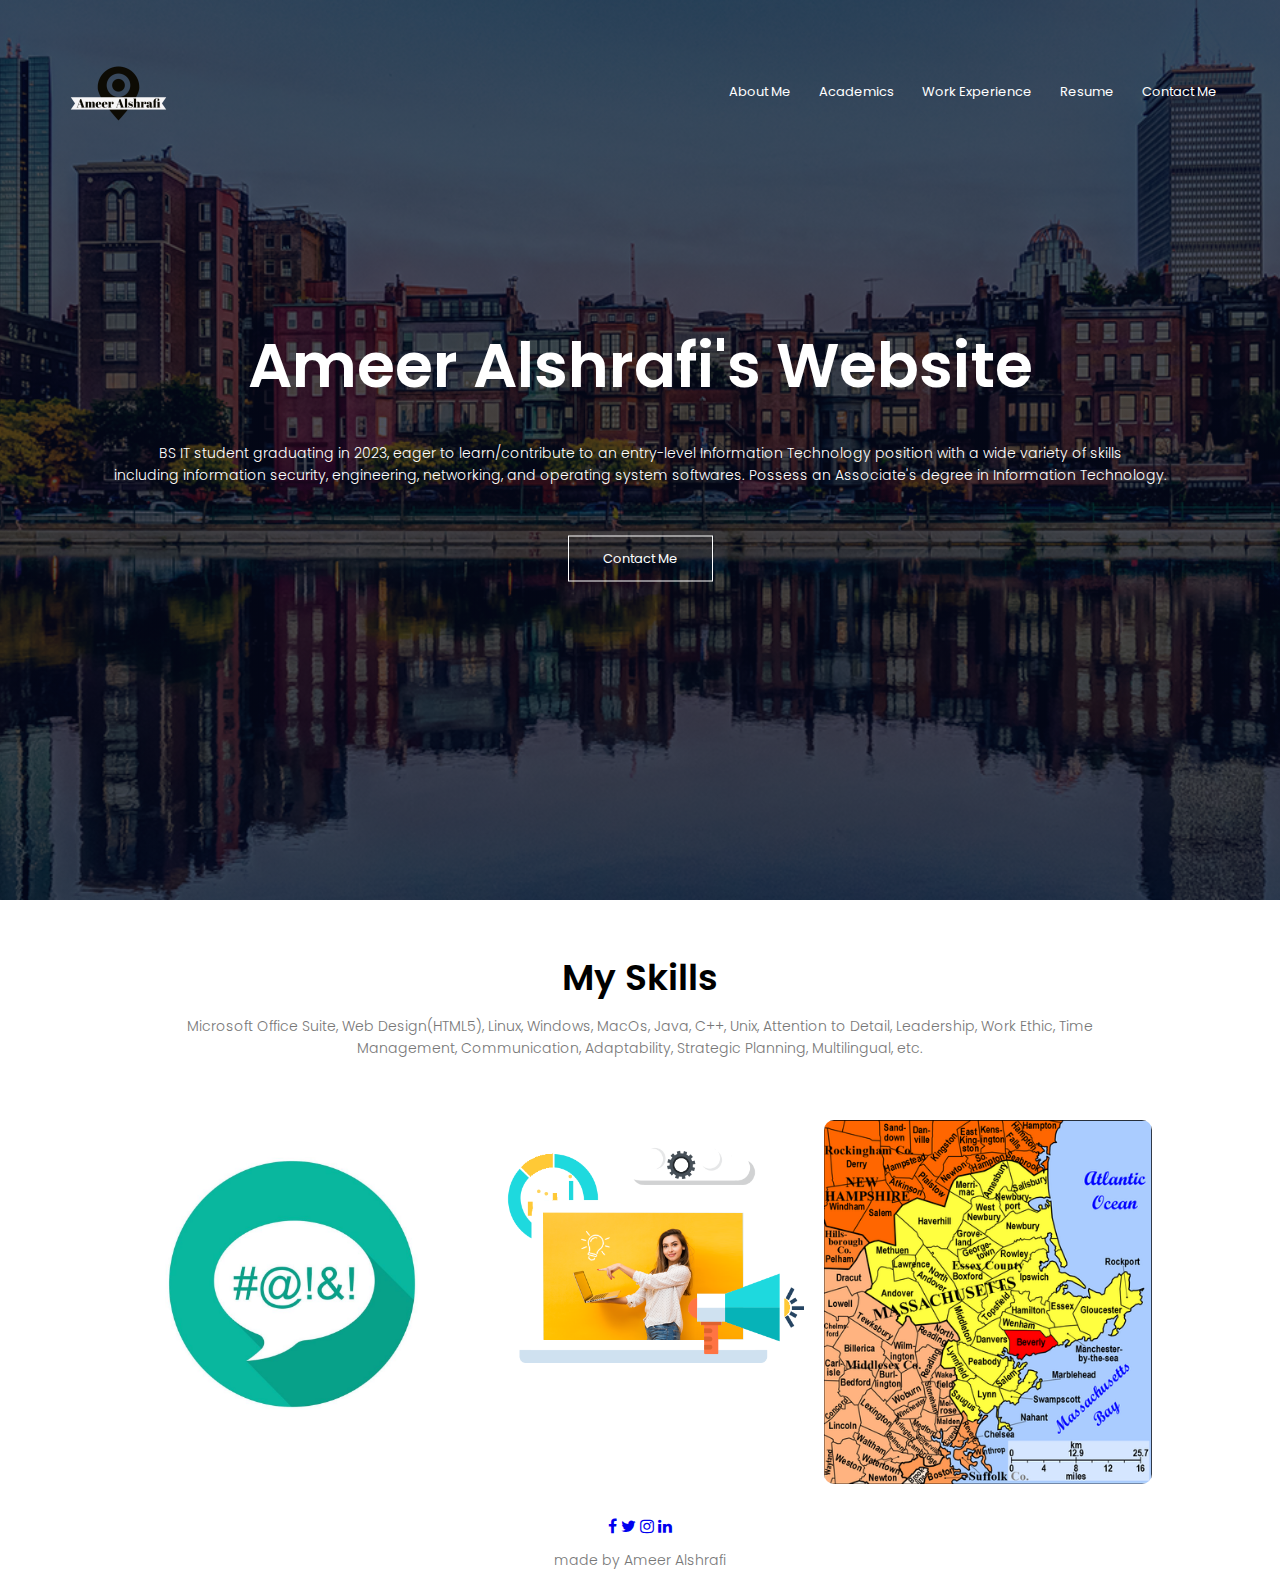
<file: index.html>
<html>
<head>
<meta name="viewport" content="width=device-width, initial-scale=1.0">
<title>Ameer Alshrafi's Website</title>
<link rel="stylesheet" href="style.css">
<link href="https://fonts.googleapis.com/css?family=Poppins:100,200,300,400,600,700&display=swap" rel="stylesheet">
<link rel="stylesheet" href="https://stackpath.bootstrapcdn.com/font-awesome/4.7.0/css/font-awesome.min.css"> 
</head>
<body>
    <section class="header">
        
        <nav>
            <a href="index.html"><img src="images/logo.png"></a>
            <div class="nav-links" id="navLinks">  
                <i class="fa fa-close" onclick="hideMenu()"></i>
                <ul>
                    <li><a href="index.html">About Me</a></li>
                    <li><a href="academics.html">Academics</a></li>
                    <li><a href="WorkExperience.html">Work Experience</a></li>
                    <li><a href="resume.html">Resume</a></li>
                    <li><a href="contact.html">Contact Me</a></li>
                </ul>
            </div>
            <i class="fa fa-bars" onclick="showMenu()"></i>
        </nav>
        
        <div class="text-box">
            <h1>Ameer Alshrafi's Website</h1>
            <p>BS IT student graduating in 2023, eager to
learn/contribute to an entry-level Information
Technology position with a wide variety of skills
<br>including information security, engineering,
networking, and operating system softwares.
Possess an Associate's degree in Information
Technology.</p>
            <a href="contact.html" class="hero-btn">Contact Me</a>
        </div>
    </section>
    

    
<!---------- Skills ---------->
    
    <section class="skills">
        <h1>My Skills</h1>
        <p>Microsoft Office Suite, Web Design(HTML5), Linux, Windows, MacOs, Java, C++, Unix, Attention to Detail, Leadership, Work Ethic,
        Time Management, Communication, Adaptability, Strategic Planning, Multilingual, etc.</p>
            <div class="row">
                <div class="skills-col">
                    <img src="images/images.jpg">
                    <div class="layer">
                        <h3>My Languages: English, Arabic, Spanish</h3>
                    </div>
                </div>
                <div class="skills-col">
                    <img src="images/22.png">
                    <div class="layer">
                        <h3>For Example: This Website is my own fully coded website!</h3>
                    </div>
                </div>
                <div class="skills-col">
                    <img src="images/2.png">
                    <div class="layer">
                        <h3>Hometown: Beverly, MA</h3>
                    </div>
                </div>
                
            </div>
    </section>
    

    
    
    

<!-------- footer ---------->

<section class="footer">
        <center>
        <div class="icons">
            <a href="https://www.linkedin.com/in/ameer-alshrafi-76b815172
"><i class="fa fa-facebook"></i></a>
            <a href="https://www.linkedin.com/in/ameer-alshrafi-76b815172
"><i class="fa fa-twitter"></i></a>
            <a href="https://www.linkedin.com/in/ameer-alshrafi-76b815172
"><i class="fa fa-instagram"></i></a>
            <a href="https://www.linkedin.com/in/ameer-alshrafi-76b815172
"><i class="fa fa-linkedin"></i></a>
            
        </div>
        <a href="https://www.linkedin.com/in/ameer-alshrafi-76b815172" class="footer-link"><p>made by Ameer Alshrafi</p></a>
        </center>
</section>    
  
  
<!----JavaScript for toggle menu---->
<script>
    var navLinks = document.getElementById("navLinks");

    function showMenu() {
        navLinks.style.right = "0";
    }

    function hideMenu() {
        navLinks.style.right = "-200px";
    }
</script> 
    
</body>
</html>
</file>
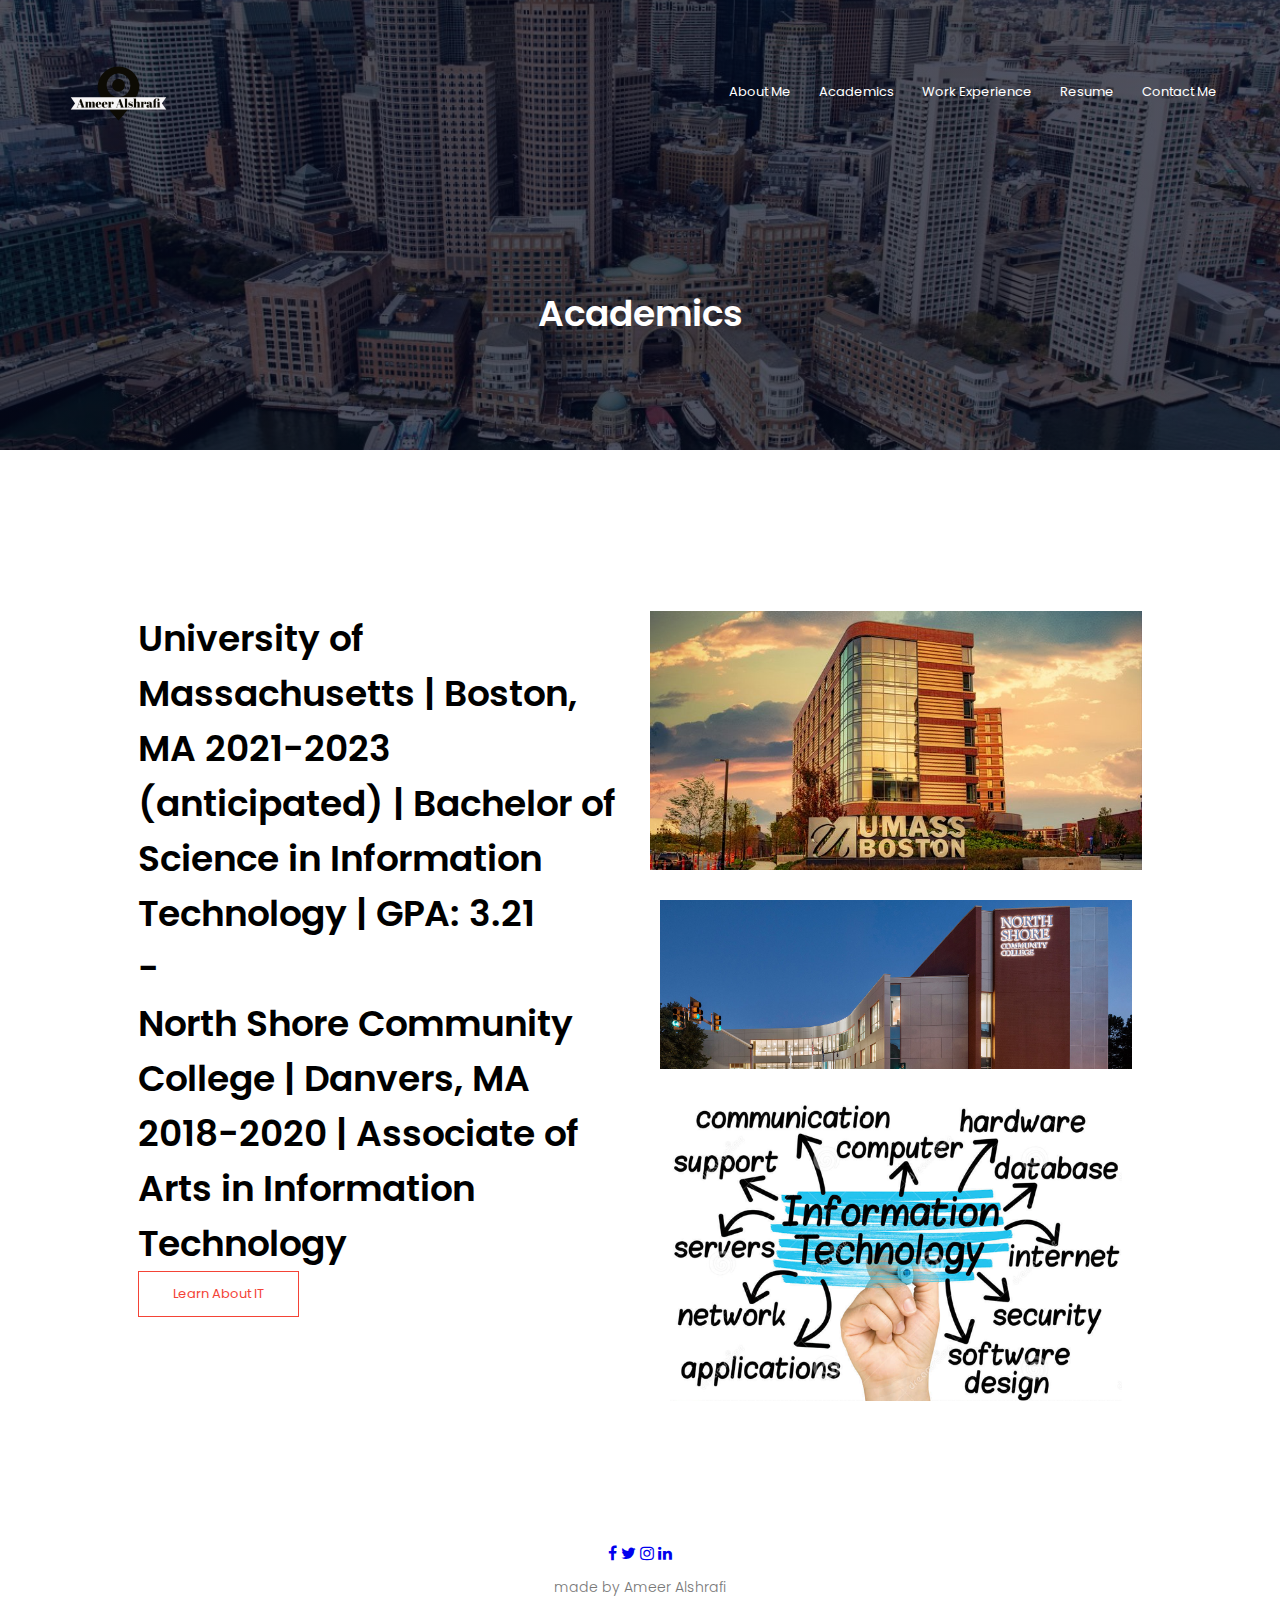
<file: academics.html>
<html>
<head>
<meta name="viewport" content="width=device-width, initial-scale=1.0">
<title>Ameer Alshrafi's Website</title>
<link rel="stylesheet" href="style.css">
<link href="https://fonts.googleapis.com/css?family=Poppins:100,200,300,400,600,700&display=swap" rel="stylesheet">
<link rel="stylesheet" href="https://stackpath.bootstrapcdn.com/font-awesome/4.7.0/css/font-awesome.min.css"> 
</head>
<body>
    <section class="sub-header">
        <nav>
            <a href="index.html"><img src="images/logo.png"></a>
            <div class="nav-links" id="navLinks">  
                <i class="fa fa-close" onclick="hideMenu()"></i>
                <ul>
                    <li><a href="index.html">About Me</a></li>
                    <li><a href="academics.html">Academics</a></li>
                    <li><a href="WorkExperience.html">Work Experience</a></li>
                    <li><a href="resume.html">Resume</a></li>
                    <li><a href="contact.html">Contact Me</a></li>
                </ul>
            </div>
            <i class="fa fa-bars" onclick="showMenu()"></i>
        </nav>   
            <h1>Academics</h1>
    </section>
    
    
<!------- Academics -------->
    
<section class="Academics">
    <div class="row">
        <div class="Academics-col">
            <h1>University of Massachusetts | Boston, MA
2021-2023 (anticipated) | Bachelor of Science
in Information Technology | GPA: 3.21
</h1> 
<h1>-</h1>
<h1>North Shore Community College | Danvers, MA
2018-2020 | Associate of Arts in
Information Technology
</h1>         
            
            <a href="https://www.youtube.com/watch?v=2WB6RcY0MPc&ab_channel=DestinLearning" class="hero-btn red-btn">Learn About IT</a>
        </div>
        <div class="Academics-col">
            <img src="images/umb.jpg">
        <div class="Academics-col">
            <img src="images/nscc.jpg">
            <div class="Academics-col">
            <img src="images/it.png">
        </div>
        
    </div>    
</section>
    
<!-------- footer ---------->

<section class="footer">
        <center>
        <div class="icons">
            <a href="https://www.linkedin.com/in/ameer-alshrafi-76b815172
"><i class="fa fa-facebook"></i></a>
            <a href="https://www.linkedin.com/in/ameer-alshrafi-76b815172
"><i class="fa fa-twitter"></i></a>
            <a href="https://www.linkedin.com/in/ameer-alshrafi-76b815172
"><i class="fa fa-instagram"></i></a>
            <a href="https://www.linkedin.com/in/ameer-alshrafi-76b815172
"><i class="fa fa-linkedin"></i></a>
            
        </div>
        <a href="https://www.linkedin.com/in/ameer-alshrafi-76b815172" class="footer-link"><p>made by Ameer Alshrafi</p></a>
        </center>
</section>
      
  
  
<!----JavaScript for toggle menu---->
<script>
    var navLinks = document.getElementById("navLinks");

    function showMenu() {
        navLinks.style.right = "0";
    }

    function hideMenu() {
        navLinks.style.right = "-200px";
    }
</script> 
    
</body>
</html>
</file>
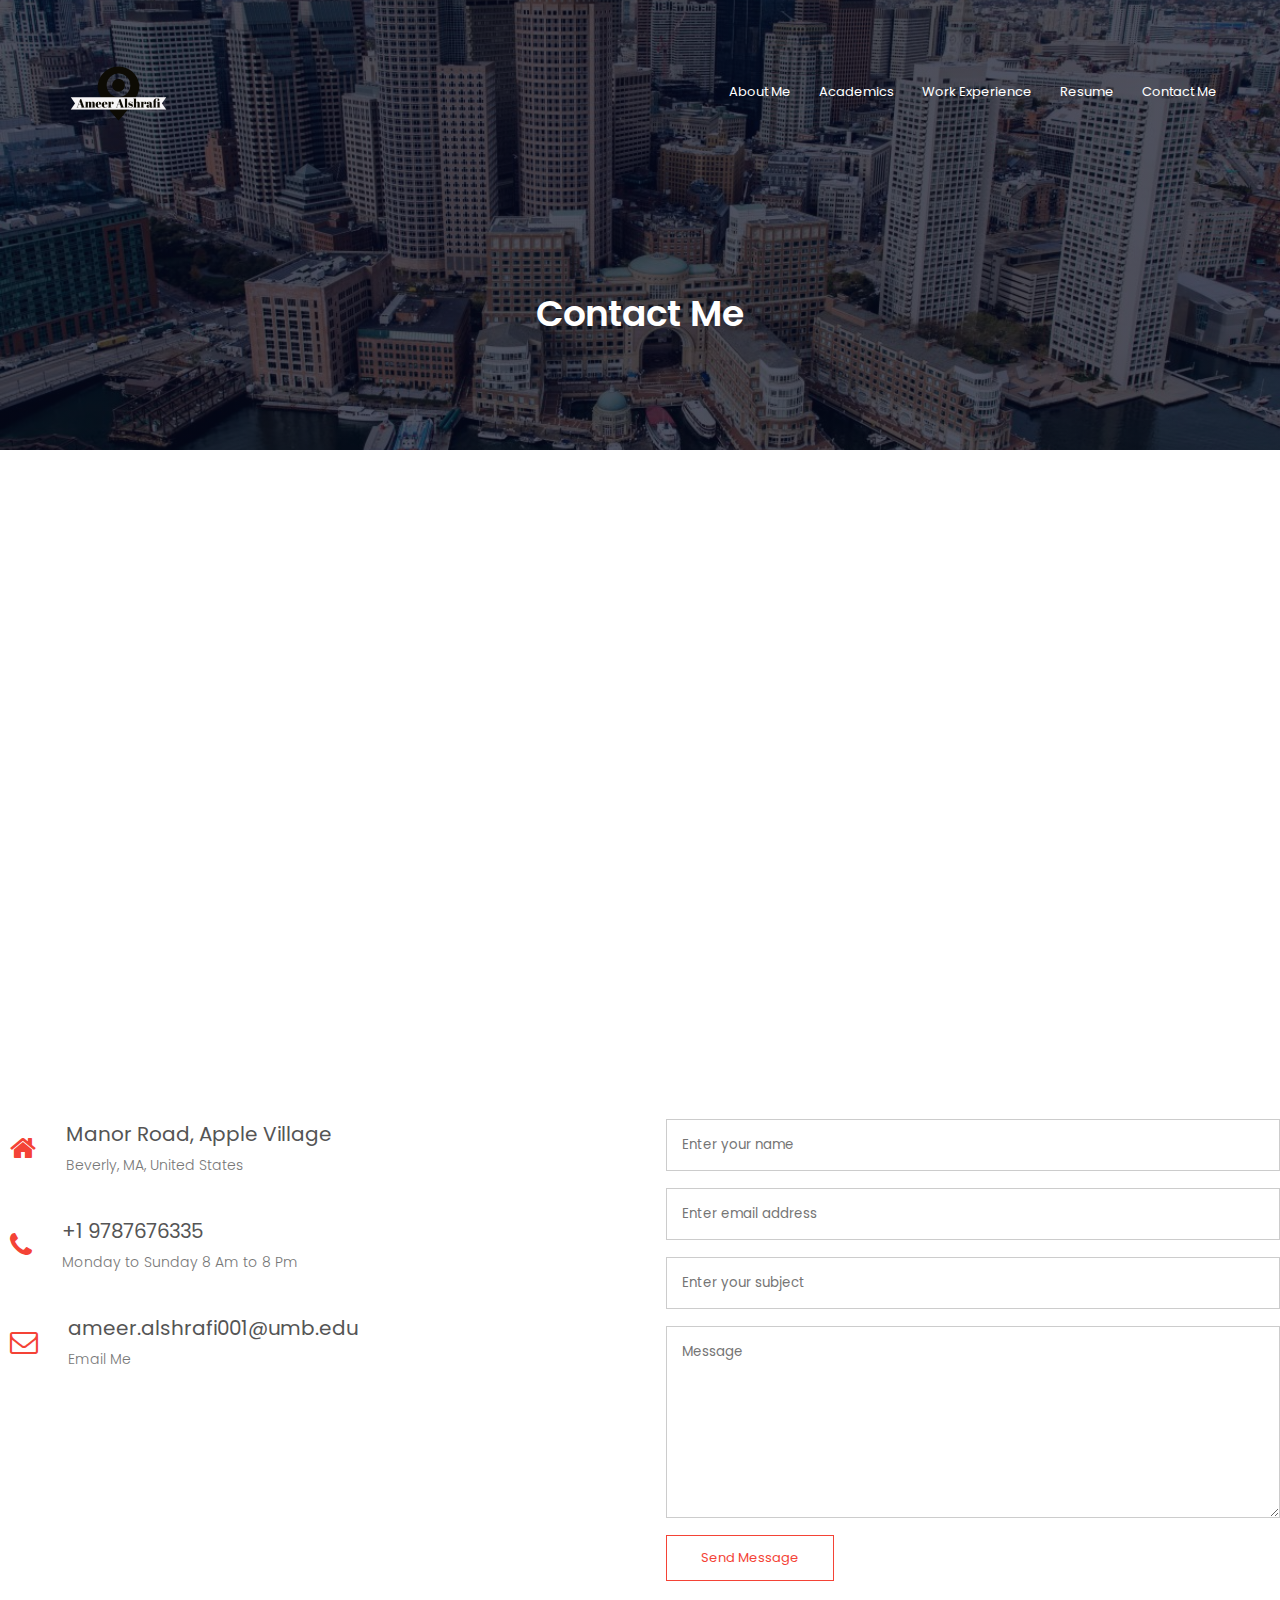
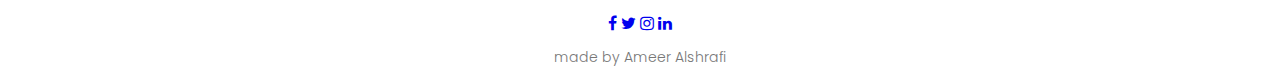
<file: contact.html>
<html>
<head>
<meta name="viewport" content="width=device-width, initial-scale=1.0">
<title>Ameer Alshrafi's Website</title>
<link rel="stylesheet" href="style.css">
<link href="https://fonts.googleapis.com/css?family=Poppins:100,200,300,400,600,700&display=swap" rel="stylesheet">
<link rel="stylesheet" href="https://stackpath.bootstrapcdn.com/font-awesome/4.7.0/css/font-awesome.min.css"> 
</head>
<body>
    <section class="sub-header">
        <nav>
            <a href="index.html"><img src="images/logo.png"></a>
            <div class="nav-links" id="navLinks">  
                <i class="fa fa-close" onclick="hideMenu()"></i>
                <ul>
                    <li><a href="index.html">About Me</a></li>
                    <li><a href="academics.html">Academics</a></li>
                    <li><a href="WorkExperience.html">Work Experience</a></li>
                    <li><a href="resume.html">Resume</a></li>
                    <li><a href="contact.html">Contact Me</a></li>
                </ul>
            </div>
            <i class="fa fa-bars" onclick="showMenu()"></i>
        </nav>
            <h1>Contact Me</h1>
    </section>
    

    
    <section class="location">
            <iframe src="https://maps.google.com/maps?q=Boston%20Massachusetts&t=&z=11&ie=UTF8&iwloc=&output=embed" width="720" height="445" frameborder="0" style="border:0" allowfullscreen></iframe>
    </section>
    
    <section class="contact-me">
            <div class="row">
                <div class="contact-col">
                    <div>
                        <i class="fa fa-home"></i>
                        <span>
                            <h5>Manor Road, Apple Village</h5>
                            <p>Beverly, MA, United States</p>
                        </span>
                    </div>
                    <div>
                        <i class="fa fa-phone"></i>
                        <span>
                            <h5>+1 9787676335</h5>
                            <p>Monday to Sunday 8 Am to 8 Pm</p>
                        </span>
                    </div>
                    <div>
                        <i class="fa fa-envelope-o"></i>
                        <span>
                            <h5>ameer.alshrafi001@umb.edu</h5>
                            <p>Email Me</p>
                        </span>
                    </div>
                </div>
                <div class="contact-col">
                    <form method="post" action="contact-form-handler.php">
                    <input type="text" name="name" placeholder="Enter your name" required>
                    <input type="email" name="email" placeholder="Enter email address" required>
                    <input type="text" name="subject" placeholder="Enter your subject" required>
                    <textarea rows="8" name="message" placeholder="Message" required></textarea>
                    <button type="submit" class="hero-btn red-btn">Send Message</button>
                    </form> 
                </div>
            </div>
    </section>
    
<!-------- footer ---------->

<section class="footer">
        <center>
        <div class="icons">
            <a href="https://www.linkedin.com/in/ameer-alshrafi-76b815172
"><i class="fa fa-facebook"></i></a>
            <a href="https://www.linkedin.com/in/ameer-alshrafi-76b815172
"><i class="fa fa-twitter"></i></a>
            <a href="https://www.linkedin.com/in/ameer-alshrafi-76b815172
"><i class="fa fa-instagram"></i></a>
            <a href="https://www.linkedin.com/in/ameer-alshrafi-76b815172
"><i class="fa fa-linkedin"></i></a>
            
        </div>
        <a href="https://www.linkedin.com/in/ameer-alshrafi-76b815172" class="footer-link"><p>made by Ameer Alshrafi</p></a>
        </center>
</section> 
    
  
  
<!----JavaScript for toggle menu---->
<script>
    var navLinks = document.getElementById("navLinks");

    function showMenu() {
        navLinks.style.right = "0";
    }

    function hideMenu() {
        navLinks.style.right = "-200px";
    }
</script> 
    
</body>
</html>
</file>
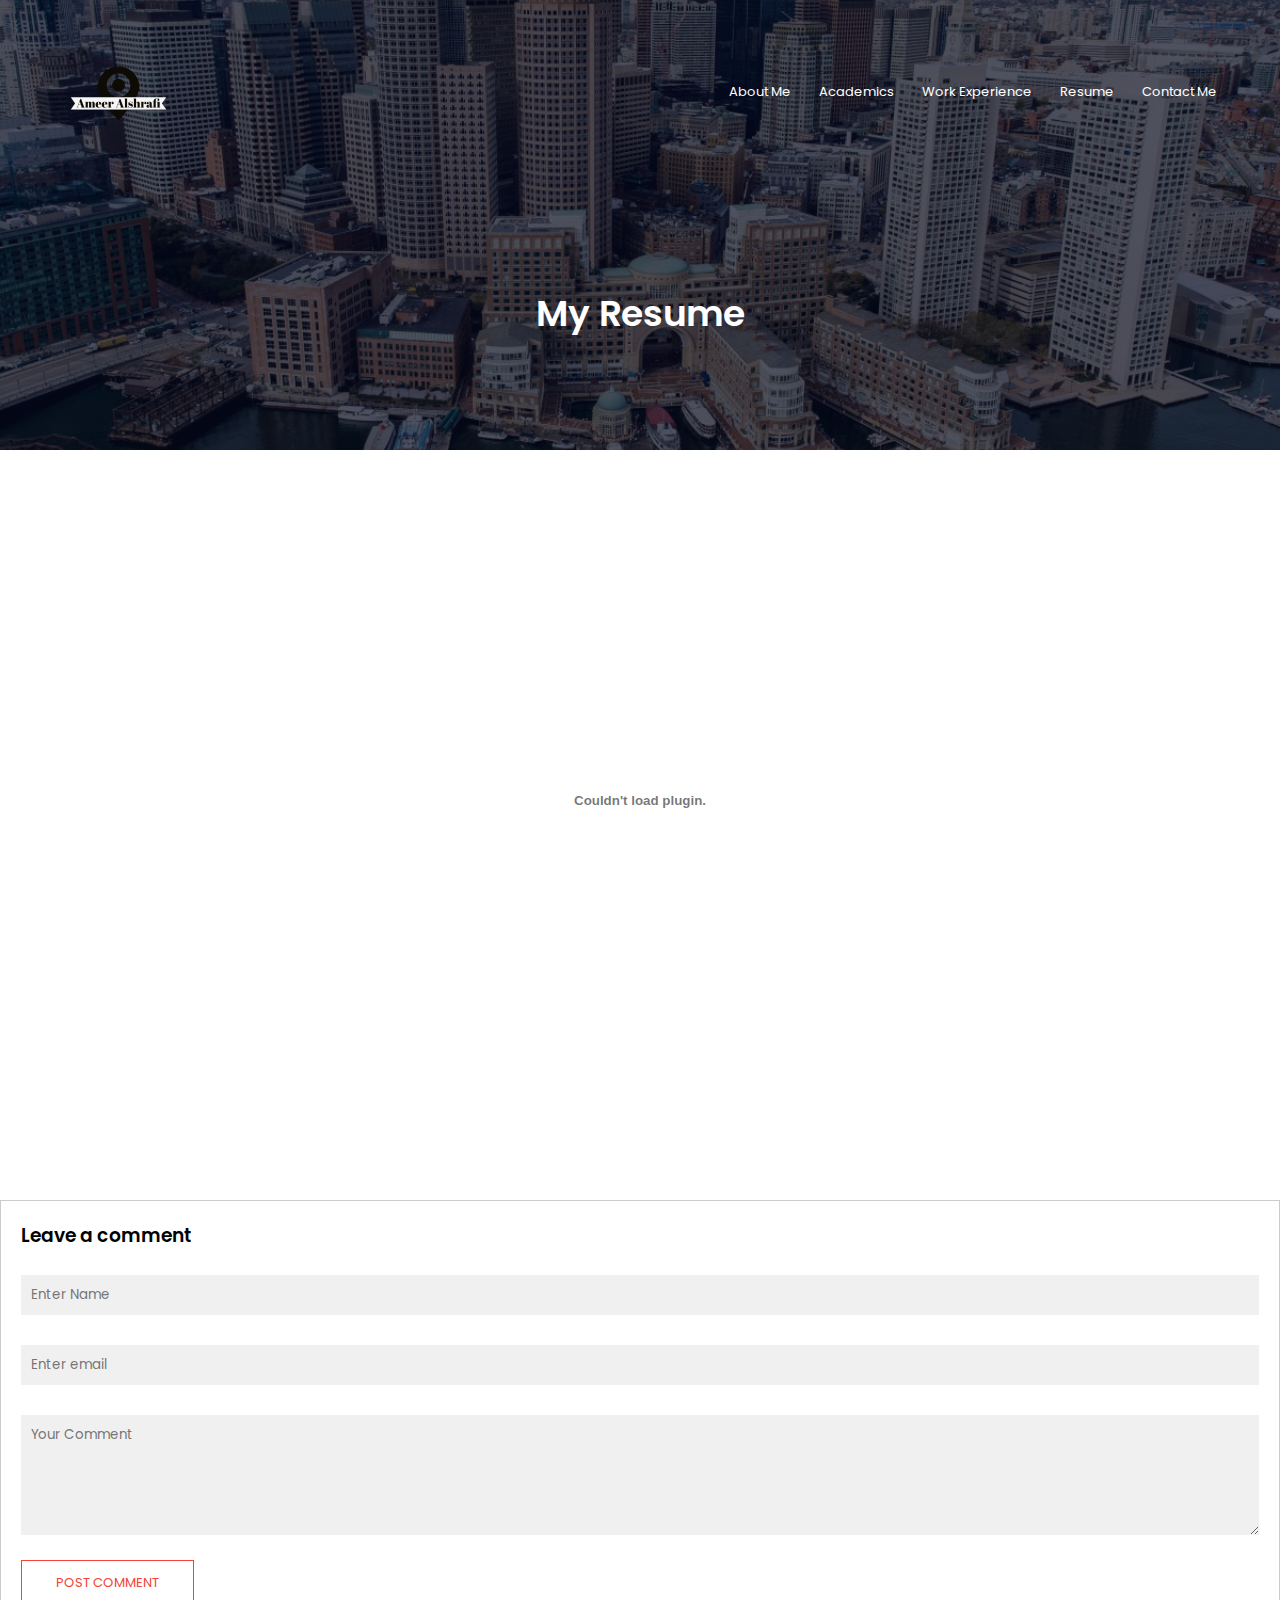
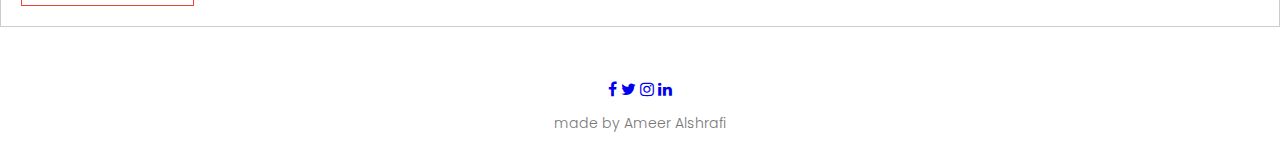
<file: resume.html>
<html>
<head>
<meta name="viewport" content="width=device-width, initial-scale=1.0">
<title>Ameer Alshrafi's Websbite</title>
<link rel="stylesheet" href="style.css">
<link href="https://fonts.googleapis.com/css?family=Poppins:100,200,300,400,600,700&display=swap" rel="stylesheet">
<link rel="stylesheet" href="https://stackpath.bootstrapcdn.com/font-awesome/4.7.0/css/font-awesome.min.css"> 
</head>
<body>
    <section class="sub-header">
        <nav>
            <a href="index.html"><img src="images/logo.png"></a>
            <div class="nav-links" id="navLinks">  
                <i class="fa fa-close" onclick="hideMenu()"></i>
                <ul>
                    <li><a href="index.html">About Me</a></li>
                    <li><a href="academics.html">Academics</a></li>
                    <li><a href="WorkExperience.html">Work Experience</a></li>
                    <li><a href="resume.html">Resume</a></li>
                    <li><a href="contact.html">Contact Me</a></li>
                </ul>
            </div>
            <i class="fa fa-bars" onclick="showMenu()"></i>
        </nav>
            <h1>My Resume</h1>
    </section>
    <embed src="Ameer_Alshrafi_Resume.pdf" type="application/pdf" width="100%" height="700px" />

        
        <div class="comment-box">
            <h3>Leave a comment</h3>
            <form class="comment-form">
                    <input type="text" placeholder="Enter Name">
                    <input type="email" placeholder="Enter email">
                    <textarea rows="5" placeholder="Your Comment"></textarea>
                    <button type="submit" class="hero-btn red-btn">POST COMMENT</button>
            </form>
        </div>
    </div>
        
    
     
    </div>
    </section>
    
<!-------- footer ---------->

<section class="footer">
        <center>
        <div class="icons">
            <a href="https://www.linkedin.com/in/ameer-alshrafi-76b815172
"><i class="fa fa-facebook"></i></a>
            <a href="https://www.linkedin.com/in/ameer-alshrafi-76b815172
"><i class="fa fa-twitter"></i></a>
            <a href="https://www.linkedin.com/in/ameer-alshrafi-76b815172
"><i class="fa fa-instagram"></i></a>
            <a href="https://www.linkedin.com/in/ameer-alshrafi-76b815172
"><i class="fa fa-linkedin"></i></a>
            
        </div>
        <a href="https://www.linkedin.com/in/ameer-alshrafi-76b815172" class="footer-link"><p>made by Ameer Alshrafi</p></a>
        </center>
</section>  
    
  
  
<!----JavaScript for toggle menu---->
<script>
    var navLinks = document.getElementById("navLinks");

    function showMenu() {
        navLinks.style.right = "0";
    }

    function hideMenu() {
        navLinks.style.right = "-200px";
    }
</script> 
    
</body>
</html>
</file>
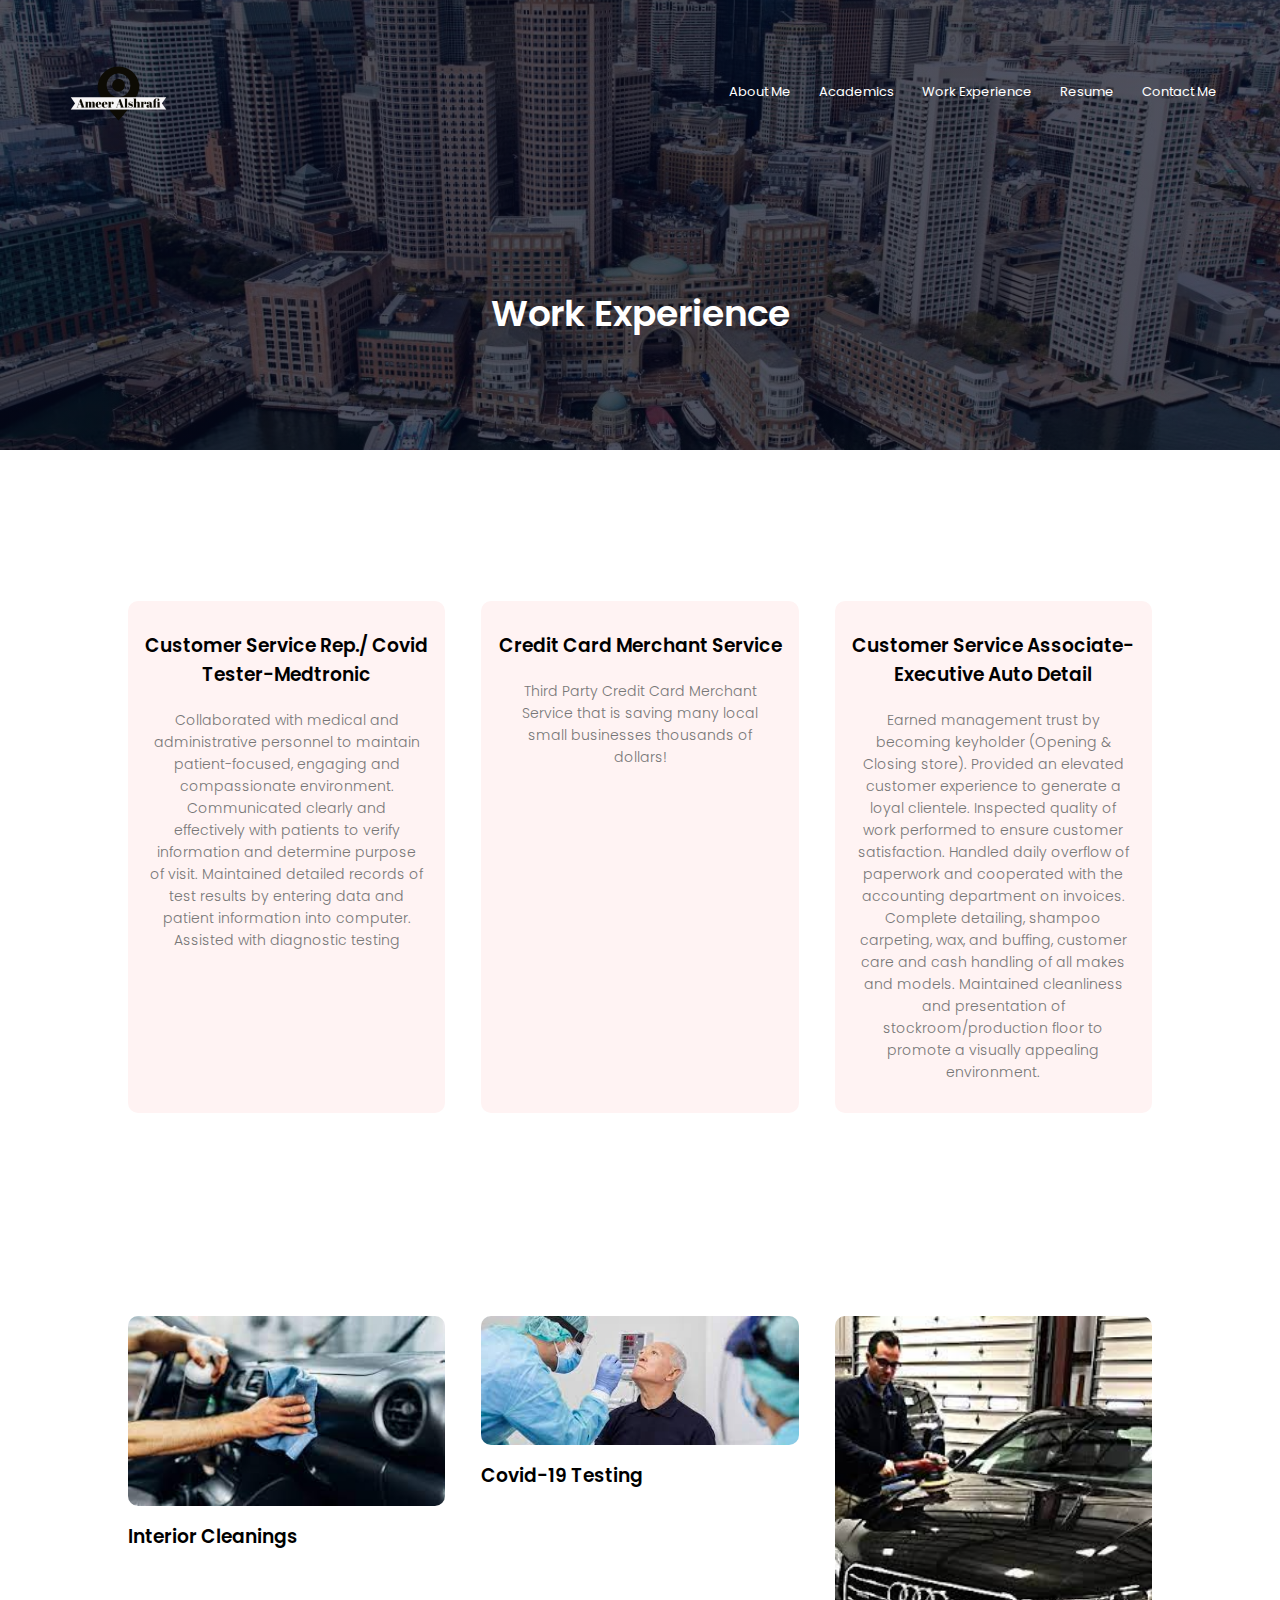
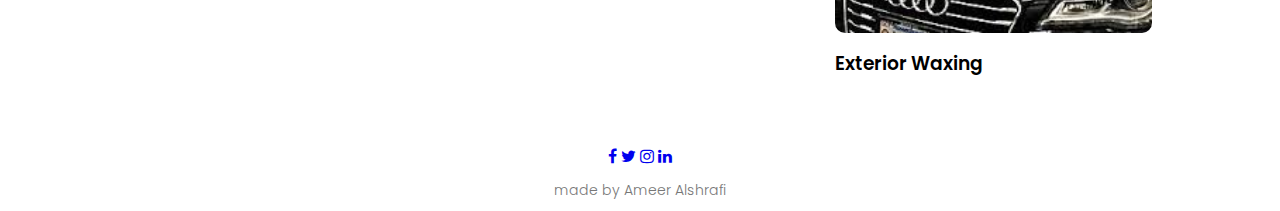
<file: WorkExperience.html>
<html>
<head>
<meta name="viewport" content="width=device-width, initial-scale=1.0">
<title>Ameer Alshrafi's Website</title>
<link rel="stylesheet" href="style.css">
<link href="https://fonts.googleapis.com/css?family=Poppins:100,200,300,400,600,700&display=swap" rel="stylesheet">
<link rel="stylesheet" href="https://stackpath.bootstrapcdn.com/font-awesome/4.7.0/css/font-awesome.min.css"> 
</head>
<body>
    <section class="sub-header">
        <nav>
            <a href="index.html"><img src="images/logo.png"></a>
            <div class="nav-links" id="navLinks">  
                <i class="fa fa-close" onclick="hideMenu()"></i>
                <ul>
                    <li><a href="index.html">About Me</a></li>
                    <li><a href="academics.html">Academics</a></li>
                    <li><a href="WorkExperience.html">Work Experience</a></li>
                    <li><a href="resume.html">Resume</a></li>
                    <li><a href="contact.html">Contact Me</a></li>
                </ul>
            </div>
            <i class="fa fa-bars" onclick="showMenu()"></i>
        </nav>
            <h1>Work Experience</h1>
    </section>
    
    
<!---------- WorkExperience ----------->
    
    <section class="WorkExperience">
        <div class="row">
            <div class="WorkExperience-col">
                <h3>Customer Service Rep./ Covid Tester-Medtronic</h3>
                <p>Collaborated with medical and administrative
personnel to maintain patient-focused, engaging
and compassionate environment.
Communicated clearly and effectively with
patients to verify information and determine
purpose of visit.
Maintained detailed records of test results by
entering data and patient information into
computer.
Assisted with diagnostic testing</p>
            </div>
            <div class="WorkExperience-col">
                <h3>Credit Card Merchant Service</h3>
                <p>Third Party Credit Card Merchant Service that is saving many local small businesses thousands of dollars!</p>
            </div>
            <div class="WorkExperience-col">
                <h3>Customer Service Associate-Executive Auto Detail</h3>
                <p>Earned management trust by becoming keyholder
(Opening & Closing store).
Provided an elevated customer experience to
generate a loyal clientele. Inspected quality of
work performed to ensure customer satisfaction.
Handled daily overflow of paperwork and
cooperated with the accounting department on
invoices.
Complete detailing, shampoo carpeting, wax, and
buffing, customer care and cash handling of all
makes and models.
Maintained cleanliness and presentation of
stockroom/production floor to promote a visually
appealing environment.</p>
            </div>
            
        </div>
    </section>
    
<!---------- workimages ---------->
    
    <section class="workimages">
        
            <div class="row">
                <div class="workimages-col">
                    <img src="images/detail.jpg">
                    <h3>Interior Cleanings</h3>
                    
                </div>
                <div class="workimages-col">
                    <img src="images/covid.jpg">
                    <h3>Covid-19 Testing</h3>
                    
                </div>
                <div class="workimages-col">
                    <img src="images/ren.jpg">
                    <h3>Exterior Waxing</h3>
                    
                </div>
            </div>
    </section>
    
<!-------- footer ---------->

<section class="footer">
        <center>
        <div class="icons">
            <a href="https://www.linkedin.com/in/ameer-alshrafi-76b815172
"><i class="fa fa-facebook"></i></a>
            <a href="https://www.linkedin.com/in/ameer-alshrafi-76b815172
"><i class="fa fa-twitter"></i></a>
            <a href="https://www.linkedin.com/in/ameer-alshrafi-76b815172
"><i class="fa fa-instagram"></i></a>
            <a href="https://www.linkedin.com/in/ameer-alshrafi-76b815172
"><i class="fa fa-linkedin"></i></a>
            
        </div>
        <a href="https://www.linkedin.com/in/ameer-alshrafi-76b815172" class="footer-link"><p>made by Ameer Alshrafi</p></a>
        </center>
</section>  
    
  
  
<!----JavaScript for toggle menu---->
<script>
    var navLinks = document.getElementById("navLinks");

    function showMenu() {
        navLinks.style.right = "0";
    }

    function hideMenu() {
        navLinks.style.right = "-200px";
    }
</script>  
    
</body>
</html>
</file>
<file: style.css>
*{
    margin: 0;
    padding: 0;
    font-family: 'Poppins', sans-serif;
}
.header{
    min-height: 100vh;
    width: 100%;
    background-image: linear-gradient(rgba(4,9,30,0.7),rgba(4,9,30,0.7)),url(images/banner.jpg);
    background-position: center;
    background-size: cover;
    position: relative;
    overflow: hidden;
}

nav{
    display: flex;
    padding: 2% 4%;
    justify-content: space-between;
    align-items: center;
}
nav img{
    width: 135px;
}
.nav-links{
    flex: 1;
    text-align: right;
}
.nav-links ul li{
    list-style: none;
    display: inline-block;
    padding: 8px 12px;
    position: relative;
}
.nav-links ul li a{
    color: #fff;
    text-decoration: none;
    font-size: 13px;
}
.nav-links ul li::after{
    content: '';
    width: 0%;
    height: 2px;
    background: #f44336;
    display: block;
    margin: auto;
    transition: .5s;    
}
.nav-links ul li:hover::after{
    width: 100%;
}
nav .fa{
    display: none;
}

.text-box{
    width: 90%;
    color: #fff;
    position: absolute;
    top: 50%;
    left: 50%;
    transform: translate(-50%, -50%);
    text-align: center;
}
.text-box h1{
    font-size: 62px;
}
.text-box p{
    margin: 20px 0 40px;
    font-size: 14px;
    color: #fff;
}
.hero-btn {
    display: inline-block;
    text-decoration: none;
    color: #fff;
    border: 1px solid #fff;
    padding: 12px 34px;
    font-size: 13px;
    background: transparent;
    position: relative;
    cursor: pointer;
    transition: 1s;
}

.hero-btn:hover{
    border: 1px solid #f44336;
    background: #f44336;
}


@media(max-width: 700px)
{
   .nav-links ul li
    {
        display: block;
    }
    .nav-links
    {
        position: fixed;
        background: #f44336;
        height: 100vh;
        width: 200px;
        top: 0;
        right: -200px;
        text-align: left;
        z-index: 2;
        transition: 0.5s;
    }
    .nav-links ul{
        padding: 30px;
    }
    nav .fa{
        display: block;
        color: #fff;
        margin: 10px;
        font-size: 22px;
        cursor: pointer; 
    }
    .text-box h1{
        font-size: 20px;
    }
}

/*---------- WorkExperience --------*/

.WorkExperience{
    width: 80%;
    margin: auto;
    text-align: center;
    padding-top: 100px;
}
h1{
    font-size: 36px;
    font-weight: 600;
}
p{
    color: #777;
    font-size: 14px;
    font-weight: 300;
    line-height: 22px;
    padding: 10px;
}
.row{
    margin-top: 5%;
    display: flex;
    justify-content: space-between;  
}
  
.WorkExperience-col{
    flex-basis: 31%;
    background: #fff3f3;
    border-radius: 10px;
    margin-bottom: 5%;
    padding: 20px 12px;
    box-sizing: border-box;
    transition: .5s;
}
h3{
    text-align: center;
    font-weight: 600;
    margin: 10px 0;
}
.WorkExperience-col:hover{
    box-shadow: 0 0 20px 0px rgba(0, 0, 0, 0.2);
}

@media (max-width:700px){
    .row{
        flex-direction: column;
    }
} 

/*---------------- skills ----------------*/

.skills{
    width: 80%;
    margin: auto;
    text-align: center;
    padding-top: 50px;
}
.skills-col{
    flex-basis: 32%;
    border-radius: 10px;
    margin-bottom: 30px;
    position: relative;
    overflow: hidden;
}
.skills-col img{
    width: 100%;
}

.layer{
    background: transparent;
    height: 100%;
    width: 100%;
    top: 0;
    left: 0;
    position: absolute;
    transition: .5s;
}
.layer:hover{
    background: rgba(226, 0, 0, 0.7);
}
.layer h3{
    width: 100%;
    font-weight: 500;
    color: #fff;
    font-size: 26px;
    bottom: 0;
    left: 50%;
    transform: translateX(-50%);
    position: absolute;
    opacity: 0;
    transition: .5s;
}
.layer:hover h3{
    bottom: 49%;
    opacity: 1;
}

/*-------------- workimages ----------------*/

.workimages{
    width: 80%;
    margin: auto;
    text-align: center;
    padding-top: 100px;
}
.workimages-col{
    flex-basis: 31%;
    border-radius: 10px;
    margin-bottom: 5%;
    text-align: left;
}
.workimages-col img{
    width: 100%;
    border-radius: 10px;
}
.workimages-col p{
    padding: 0;
}
.workimages-col h3{
    margin-top: 16px;
    margin-bottom: 15px;
    text-align: left;
}



/*--------------- Academics Page --------------*/


.sub-header{
    height: 50vh;
    width: 100%;
    background-image: linear-gradient(rgba(4,9,30,0.7),rgba(4,9,30,0.7)),url(images/background.jpg);
    background-position: center;
    background-size: cover;
    text-align: center;
    color: #fff;
}
.sub-header h1{
    margin-top: 100px;
}
.Academics{
    width: 80%;
    margin: auto;
    padding-top: 80px;
    padding-bottom: 50px;
}

.Academics-col{
    flex-basis: 60%;
    padding: 30px 10px;
}
.Academics-col h1{
    padding-top: 0;
}
.Academics-col p{
    padding: 25px 0 40px;
}

.hero-btn.red-btn{
    border: 1px solid #f44336;
    background: transparent;
    color: #f44336;
}
.hero-btn.red-btn:hover{
    border: 1px solid #f44336;
    background: #f44336;
    color: #fff;
}
.hero-btn.red-btn::after{
    background: #f44336;
}
.hero-btn.red-btn::before{
    background: #f44336;
}
.content-image{
    flex-basis: 50%;
}
.Academics-col img{
    width: 100%;
}



.comment-box{
    border: 1px solid #ccc;
    margin: 50px 0;
    padding: 10px 20px;
}

.comment-box h3{
    text-align: left;
}
.comment-form input, .comment-form textarea{
    width: 100%;
    padding: 10px;
    margin: 15px 0;
    box-sizing: border-box;
    border: none;
    outline: none;
    background: #f0f0f0;
}
.comment-form button{
    margin: 10px 0;
}


@media (max-width:700px){
    .sub-header h1{
        font-size: 24px;
    }
} 


/*------- Contact Us Page ------------*/

.location{
    width: 80%;
    margin: auto;
    padding: 80px 0;
}
.location iframe{
    width: 100%;
}

.contact-us{
    width: 80%;
    margin: auto;
}
.contact-col{
    flex-basis: 48%;
    margin-bottom: 30px;
}

.contact-col div{
    display: flex;
    align-items: center;
    margin-bottom: 40px;
}

.contact-col div .fa{
    font-size: 28px;
    color: #f44336;
    margin: 10px;
    margin-right: 30px;
}
    
.contact-col div p{
    padding: 0;
}
.contact-col div h5{
    font-size: 20px;
    margin-bottom: 5px;
    color: #555;
    font-weight: 400;
    
}
.contact-col input, .contact-col textarea{
    width: 100%;
    padding: 15px;
    margin-bottom: 17px;
    outline: none;
    border: 1px solid #ccc;
}

.footer-link{
    text-decoration: none;
    color: #777;
}
</file>
